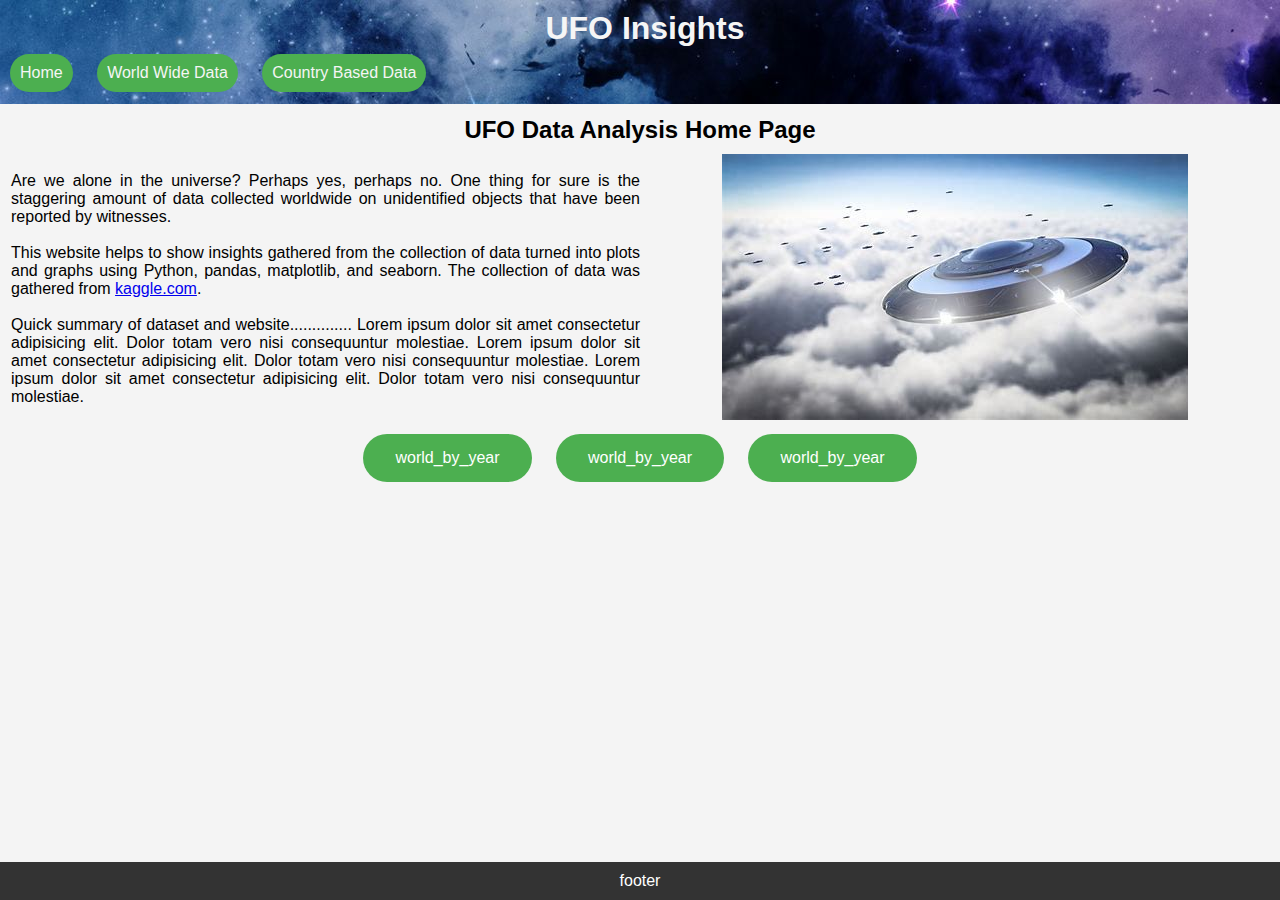
<file: index.HTML>
<!DOCTYPE html>
<html lang="en">
  <head>
    <meta charset="UTF-8" />
    <meta name="viewport" content="width=device-width, initial-scale=1.0" />
    <title>Home</title>
    <link rel="stylesheet" href="style.css" />
  </head>
  <body>
    <header>
      <h1 class="title">UFO Insights</h1>
      <nav>
        <ul>
          <li class="nav_button"><a href="index.html">Home</a></li>
          <li class="nav_button">
            <a href="world_by_year.html">World Wide Data</a>
          </li>
          <li class="nav_button"><a href="">Country Based Data</a></li>
        </ul>
      </nav>
    </header>
    <main>
      <h2>UFO Data Analysis Home Page</h2>
      <section class="text-image-container">
        <div class="text_content">
          <p>
            Are we alone in the universe? Perhaps yes, perhaps no. One thing for
            sure is the staggering amount of data collected worldwide on
            unidentified objects that have been reported by witnesses.
            <br />
            <br />
            This website helps to show insights gathered from the collection of
            data turned into plots and graphs using Python, pandas, matplotlib,
            and seaborn. The collection of data was gathered from
            <a href="https://kaggle.com" target="_blank">kaggle.com</a>.
            <br />
            <br />
            Quick summary of dataset and website.............. Lorem ipsum dolor
            sit amet consectetur adipisicing elit. Dolor totam vero nisi
            consequuntur molestiae. Lorem ipsum dolor sit amet consectetur
            adipisicing elit. Dolor totam vero nisi consequuntur molestiae.
            Lorem ipsum dolor sit amet consectetur adipisicing elit. Dolor totam
            vero nisi consequuntur molestiae.
          </p>
        </div>
        <div class="image_content">
          <img src="ufo.png" alt="UFO Image" />
        </div>
      </section>
      <section class="button-container">
        <a href="world_by_year.html" class="button">world_by_year</a>
        <a href="world_by_year.html" class="button">world_by_year</a>
        <a href="world_by_year.html" class="button">world_by_year</a>
      </section>
    </main>
    <footer>footer</footer>
  </body>
</html>
</file>
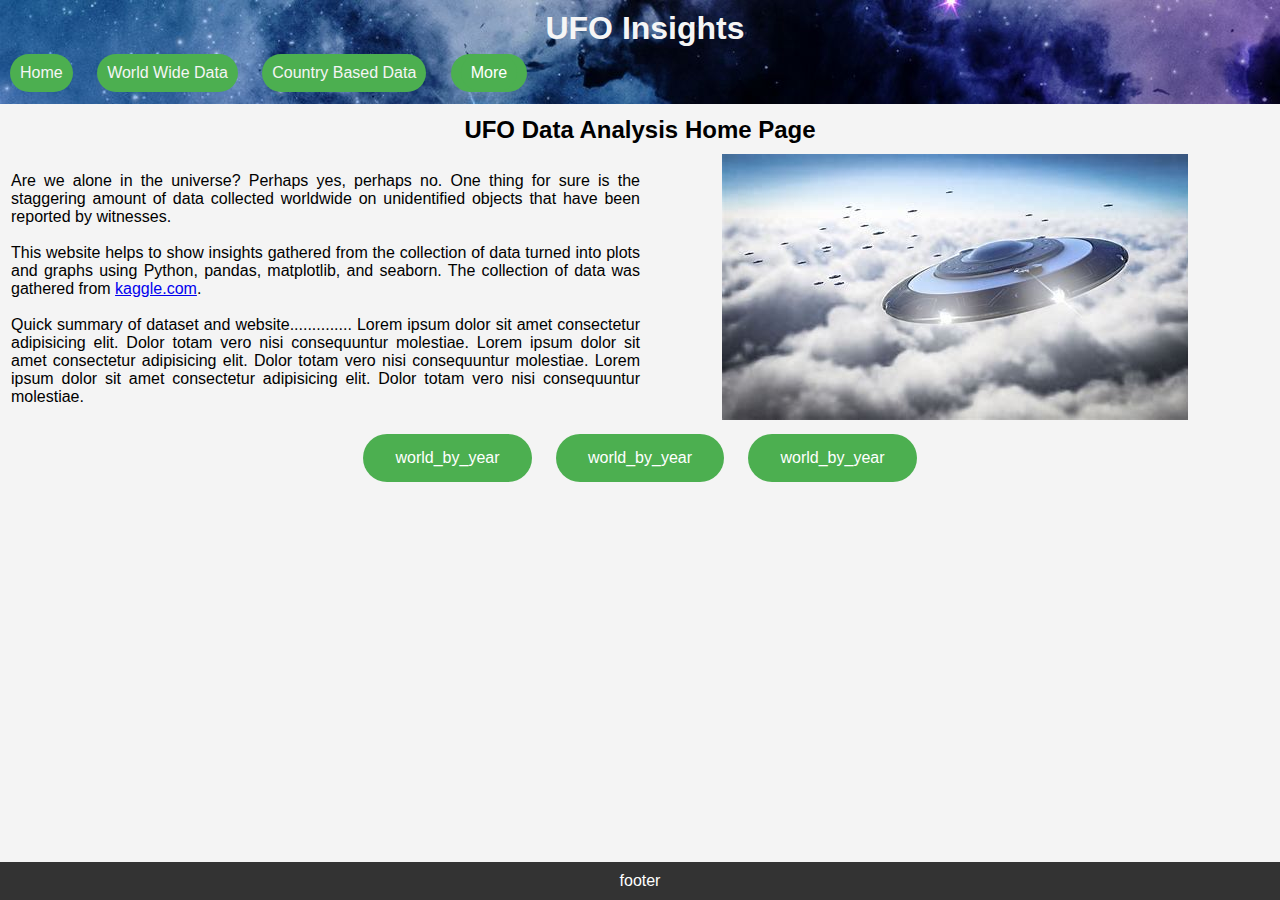
<file: index.html>
<!DOCTYPE html>
<html lang="en">
  <head>
    <meta charset="UTF-8" />
    <meta name="viewport" content="width=device-width, initial-scale=1.0" />
    <title>Home</title>
    <link rel="stylesheet" href="style.css" />
  </head>
  <body>
    <header>
      <h1 class="title">UFO Insights</h1>
      <nav>
        <ul>
          <li class="nav_button"><a href="index.html">Home</a></li>
          <li class="nav_button">
            <a href="world_by_year.html" target="_blank">World Wide Data</a>
          </li>
          <li class="nav_button"><a href="">Country Based Data</a></li>
          <li class="nav_button dropdown">
            <a href="#" class="dropbtn">More</a>
            <ul class="dropdown-content">
              <li><a href="index.html">Home</a></li>
              <li>
                <a href="world_by_year.html" target="_blank">World Wide Data</a>
              </li>
              <li><a href="">Country Based Data</a></li>
            </ul>
          </li>
        </ul>
      </nav>
    </header>
    <main>
      <h2>UFO Data Analysis Home Page</h2>
      <section class="text-image-container">
        <div class="text_content">
          <p>
            Are we alone in the universe? Perhaps yes, perhaps no. One thing for
            sure is the staggering amount of data collected worldwide on
            unidentified objects that have been reported by witnesses.
            <br />
            <br />
            This website helps to show insights gathered from the collection of
            data turned into plots and graphs using Python, pandas, matplotlib,
            and seaborn. The collection of data was gathered from
            <a href="https://kaggle.com" target="_blank">kaggle.com</a>.
            <br />
            <br />
            Quick summary of dataset and website.............. Lorem ipsum dolor
            sit amet consectetur adipisicing elit. Dolor totam vero nisi
            consequuntur molestiae. Lorem ipsum dolor sit amet consectetur
            adipisicing elit. Dolor totam vero nisi consequuntur molestiae.
            Lorem ipsum dolor sit amet consectetur adipisicing elit. Dolor totam
            vero nisi consequuntur molestiae.
          </p>
        </div>
        <div class="image_content">
          <img src="ufo.png" alt="UFO Image" />
        </div>
      </section>
      <section class="button-container">
        <a href="world_by_year.html" class="button" target="_blank"
          >world_by_year</a
        >
        <a href="world_by_year.html" class="button" target="_blank"
          >world_by_year</a
        >
        <a href="world_by_year.html" class="button" target="_blank"
          >world_by_year</a
        >
      </section>
    </main>
    <footer>footer</footer>
  </body>
</html>
</file>
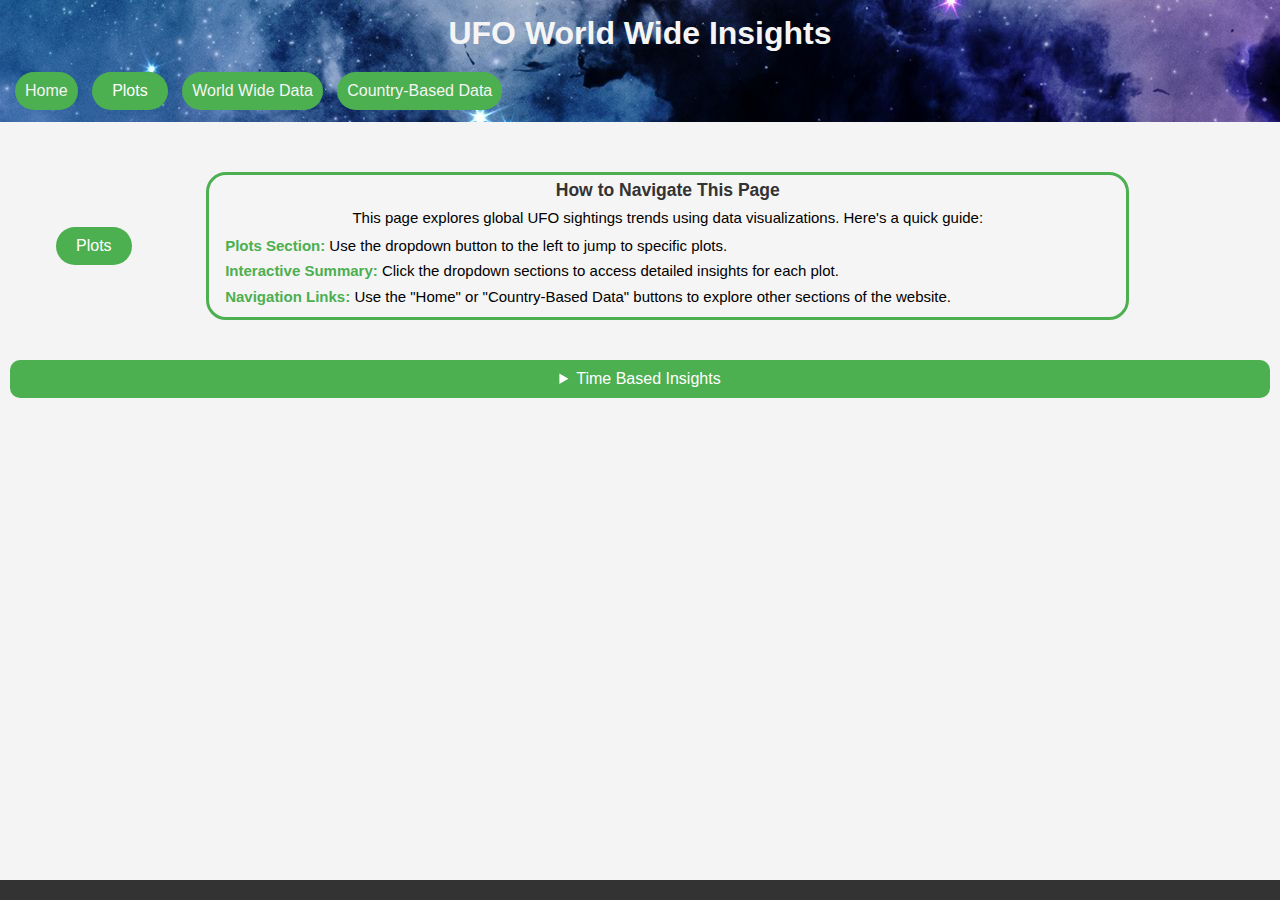
<file: comparison_plots.html>
<!DOCTYPE html>
<html lang="en">
  <head>
    <meta charset="UTF-8" />
    <meta name="viewport" content="width=device-width, initial-scale=1.0" />
    <title>World Wide Data</title>
    <link rel="stylesheet" href="comparison.css" />
  </head>
  <body>
    <header>
      <h1 class="title">UFO World Wide Insights</h1>
      <nav>
        <ul>
          <li class="nav_button"><a href="index.html">Home</a></li>
          <li class="nav_button dropdown">
            <a href="#" class="dropbtn">Plots</a>
            <ul class="dropdown-content">
              <li><a href="#world_by_year">World by Year</a></li>
              <li><a href="#world_by_month">World by Month</a></li>
              <li><a href="#world_by_day">World by Day</a></li>
              <li><a href="#world_by_hour">World by Hour</a></li>
            </ul>
          </li>
          <li class="nav_button">
            <a href="world_data.html">World Wide Data</a>
          </li>
          <li class="nav_button"><a href="">Country-Based Data</a></li>
        </ul>
      </nav>
    </header>
    <main>
      <div class="navigation-layout">
        <button class="plots-button">Plots</button>
        <section class="navigation-guide">
          <h3>How to Navigate This Page</h3>
          <p>
            This page explores global UFO sightings trends using data
            visualizations. Here's a quick guide:
          </p>
          <ul>
            <li>
              <strong>Plots Section:</strong> Use the dropdown button to the
              left to jump to specific plots.
            </li>
            <li>
              <strong>Interactive Summary:</strong> Click the dropdown sections
              to access detailed insights for each plot.
            </li>
            <li>
              <strong>Navigation Links:</strong> Use the "Home" or
              "Country-Based Data" buttons to explore other sections of the
              website.
            </li>
          </ul>
        </section>
      </div>
      <!-- Starts dropdown menu-->
      <details>
        <summary>Time Based Insights</summary>
        <div class="content">
          <!-- Section: Annual Trends -->
          <div class="text-image-wrapper">
            <section class="text-image-container" id="world_by_year">
              <div class="events_per_year_plot">
                <img src="events_per_year.png" alt="Events per Year Plot" />
              </div>
              <div>
                <h2>Annual Trends</h2>
                <p>
                  <b>Overview/Description:</b><br />
                  This bar graph illustrates the number of UFO sightings
                  reported each year. The data is sourced from Kaggle and spans
                  decades.
                </p>
                <ul>
                  <li>
                    Is there an overall increase or decrease in sightings over
                    time?
                  </li>
                  <li>Are there spikes during specific periods?</li>
                  <li>
                    Notable Years: Identify years with unusually high or low
                    sightings.
                  </li>
                  <li>
                    Are there clusters of heightened activity within particular
                    timeframes?
                  </li>
                </ul>
              </div>
              <div class="events_per_year_plot">
                <img src="events_per_year.png" alt="Events per Year Plot" />
              </div>
            </section>
          </div>
        </div>
      </details>
    </main>
    <footer></footer>
  </body>
</html>
</file>
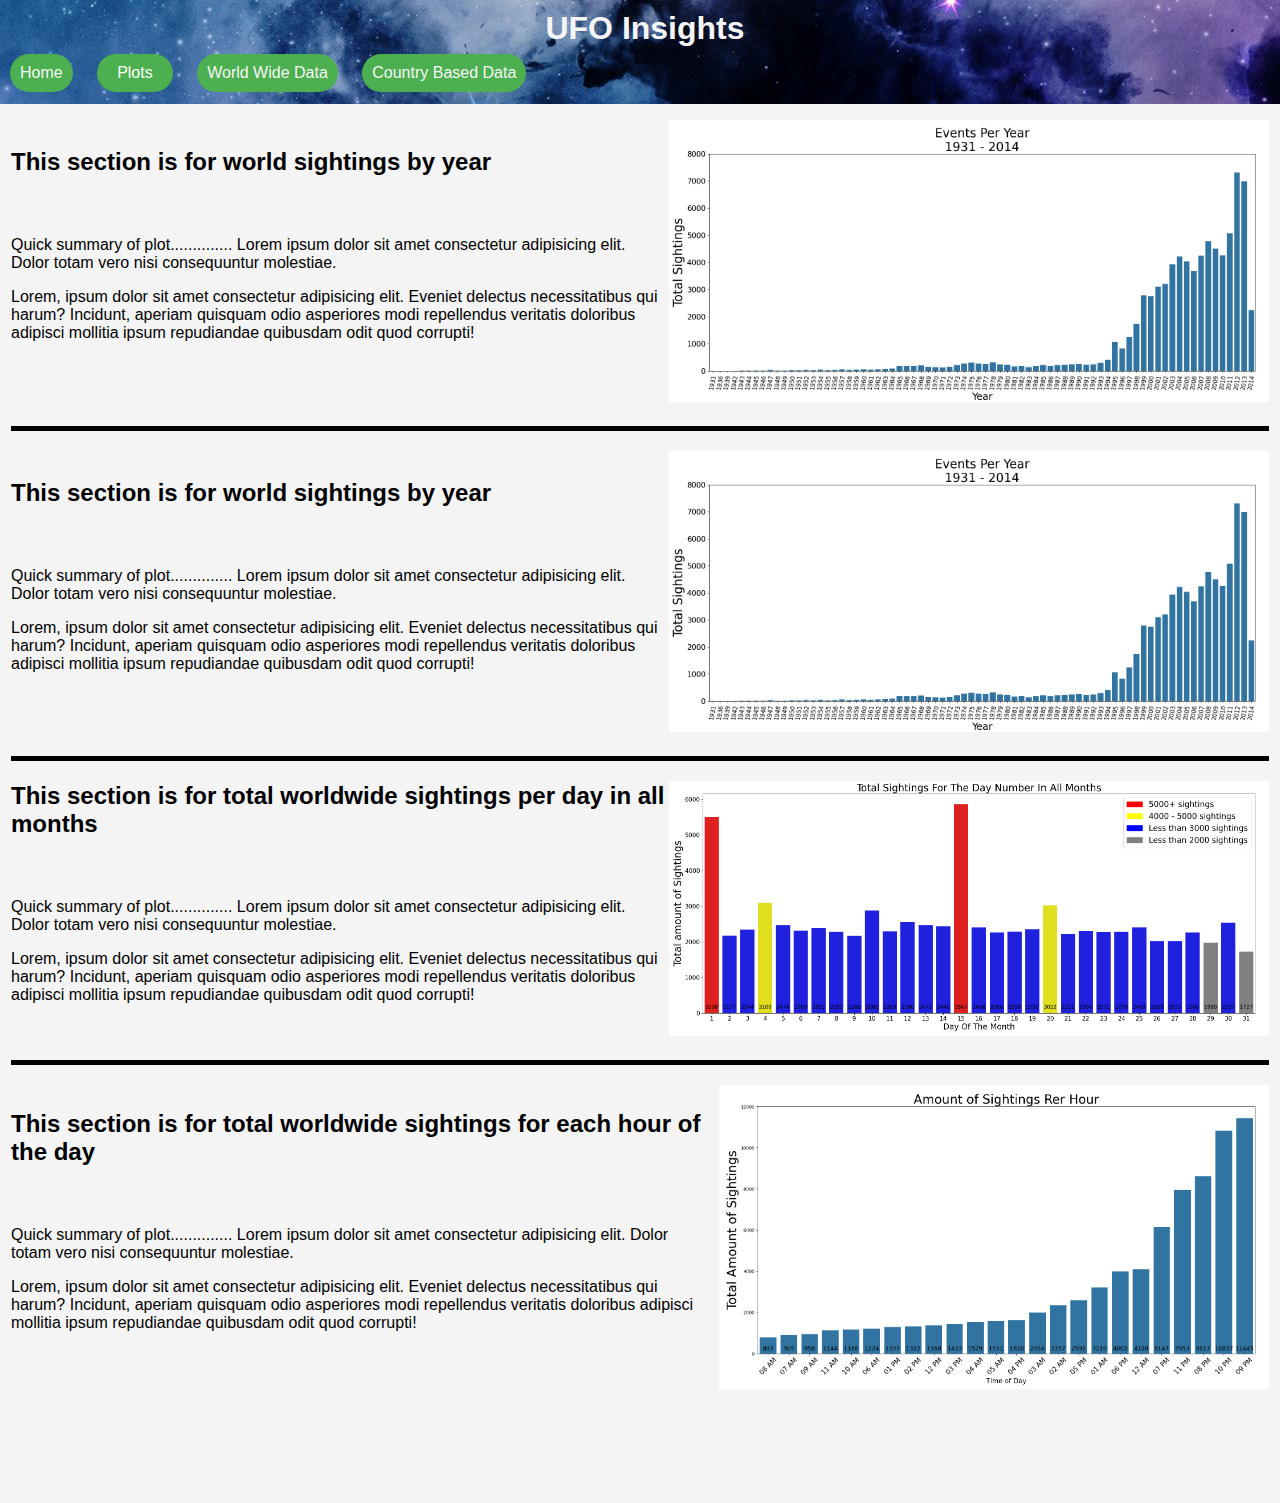
<file: world_by_year.html>
<!DOCTYPE html>
<html lang="en">
  <head>
    <meta charset="UTF-8" />
    <meta name="viewport" content="width=device-width, initial-scale=1.0" />
    <title>World By Year</title>
    <link rel="stylesheet" href="world_by_year.css" />
  </head>
  <body>
    <header>
      <h1 class="title">UFO Insights</h1>
      <nav>
        <ul>
          <li class="nav_button"><a href="index.html">Home</a></li>
          <li class="nav_button dropdown">
            <a href="#" class="dropbtn">Plots</a>
            <ul class="dropdown-content">
              <li><a href="#world_by_year">world_by_year</a></li>
              <li><a href="#world_by_month">world_by_month</a></li>
              <li><a href="#world_by_day">world_by_day</a></li>
              <li><a href="#world_by_hour">world_by_hour</a></li>
            </ul>
          </li>
          <li class="nav_button">
            <a href="world_by_year.html" target="_blank">World Wide Data</a>
          </li>
          <li class="nav_button"><a href="">Country Based Data</a></li>
        </ul>
      </nav>
    </header>
    <main>
      <div class="text-image-wrapper">
        <section class="text-image-container" id="world_by_year">
          <div>
            <h2>This section is for world sightings by year</h2>
            <p>
              Quick summary of plot.............. Lorem ipsum dolor sit amet
              consectetur adipisicing elit. Dolor totam vero nisi consequuntur
              molestiae.
            </p>
            <p>
              Lorem, ipsum dolor sit amet consectetur adipisicing elit. Eveniet
              delectus necessitatibus qui harum? Incidunt, aperiam quisquam odio
              asperiores modi repellendus veritatis doloribus adipisci mollitia
              ipsum repudiandae quibusdam odit quod corrupti!
            </p>
          </div>
          <div class="events_per_year_plot">
            <img src="events_per_year.png" alt="events_per_year plot" />
          </div>
        </section>
      </div>
      <hr class="line_break" />
      <div class="text-image-wrapper">
        <section class="text-image-container" id="world_by_month">
          <div>
            <h2>This section is for world sightings by year</h2>
            <p>
              Quick summary of plot.............. Lorem ipsum dolor sit amet
              consectetur adipisicing elit. Dolor totam vero nisi consequuntur
              molestiae.
            </p>
            <p>
              Lorem, ipsum dolor sit amet consectetur adipisicing elit. Eveniet
              delectus necessitatibus qui harum? Incidunt, aperiam quisquam odio
              asperiores modi repellendus veritatis doloribus adipisci mollitia
              ipsum repudiandae quibusdam odit quod corrupti!
            </p>
          </div>
          <div class="events_per_year_plot">
            <img src="events_per_year.png" alt="events_per_year plot" />
          </div>
        </section>
      </div>
      <hr class="line_break" />
      <div class="text-image-wrapper">
        <section class="text-image-container" id="world_by_day">
          <div>
            <h2>
              This section is for total worldwide sightings per day in all
              months
            </h2>
            <p>
              Quick summary of plot.............. Lorem ipsum dolor sit amet
              consectetur adipisicing elit. Dolor totam vero nisi consequuntur
              molestiae.
            </p>
            <p>
              Lorem, ipsum dolor sit amet consectetur adipisicing elit. Eveniet
              delectus necessitatibus qui harum? Incidunt, aperiam quisquam odio
              asperiores modi repellendus veritatis doloribus adipisci mollitia
              ipsum repudiandae quibusdam odit quod corrupti!
            </p>
          </div>
          <div class="events_per_day_plot">
            <img src="events_per_day_of_month.png" alt="events_per_day plot" />
          </div>
        </section>
      </div>
      <hr class="line_break" />
      <div class="text-image-wrapper">
        <section class="text-image-container" id="world_by_hour">
          <div>
            <h2>
              This section is for total worldwide sightings for each hour of the
              day
            </h2>
            <p>
              Quick summary of plot.............. Lorem ipsum dolor sit amet
              consectetur adipisicing elit. Dolor totam vero nisi consequuntur
              molestiae.
            </p>
            <p>
              Lorem, ipsum dolor sit amet consectetur adipisicing elit. Eveniet
              delectus necessitatibus qui harum? Incidunt, aperiam quisquam odio
              asperiores modi repellendus veritatis doloribus adipisci mollitia
              ipsum repudiandae quibusdam odit quod corrupti!
            </p>
          </div>
          <div class="events_per_hour_plot">
            <img src="events_per_hour_plot.png" alt="events_per_hour plot" />
          </div>
        </section>
      </div>
      <footer></footer>
    </main>
  </body>
</html>
</file>
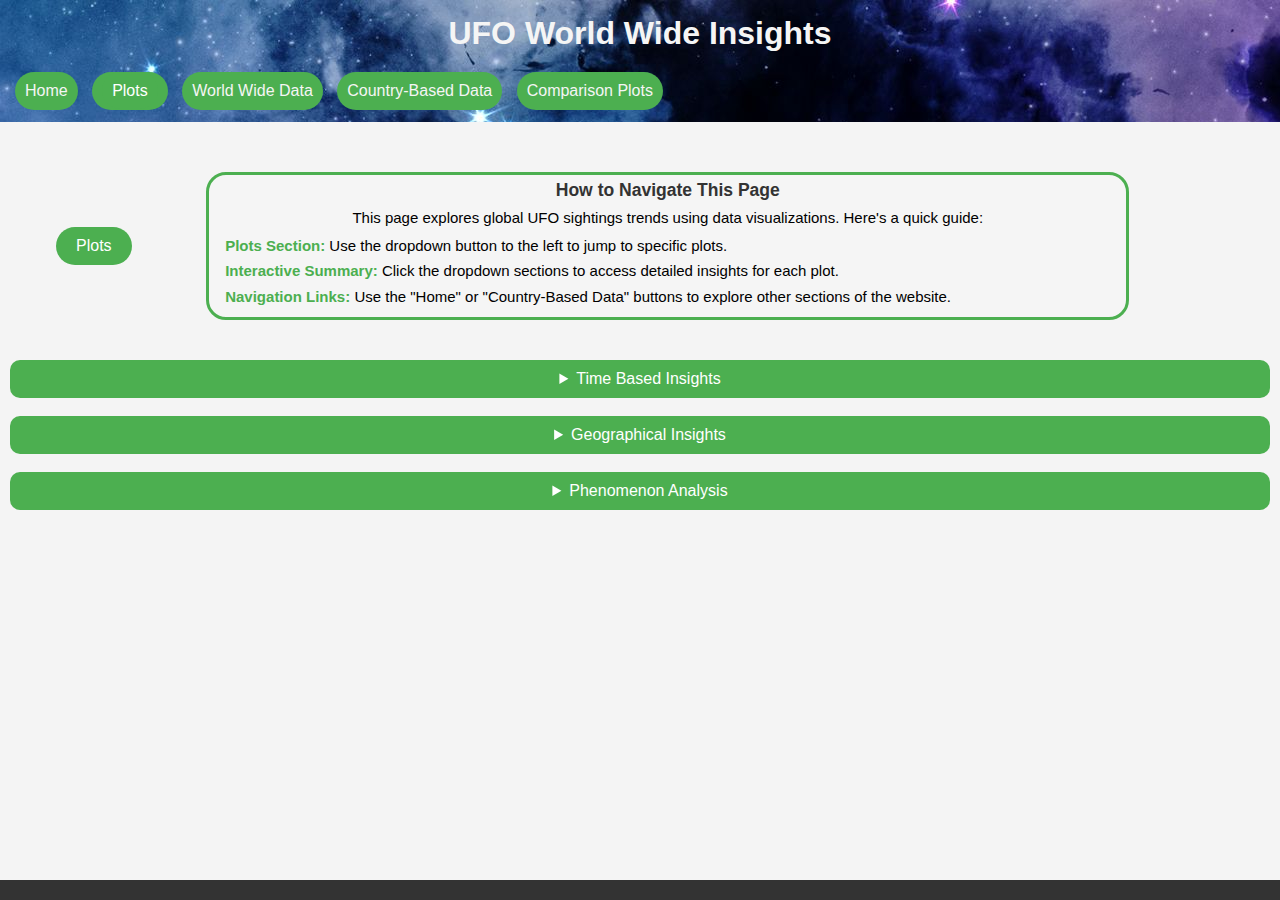
<file: world_data.html>
<!DOCTYPE html>
<html lang="en">
  <head>
    <meta charset="UTF-8" />
    <meta name="viewport" content="width=device-width, initial-scale=1.0" />
    <title>World Wide Data</title>
    <link rel="stylesheet" href="world_data.css" />
  </head>
  <body>
    <header>
      <h1 class="title">UFO World Wide Insights</h1>
      <nav>
        <ul>
          <li class="nav_button"><a href="index.html">Home</a></li>
          <li class="nav_button dropdown">
            <a href="#" class="dropbtn">Plots</a>
            <ul class="dropdown-content">
              <li><a href="#world_by_year">World by Year</a></li>
              <li><a href="#world_by_month">World by Month</a></li>
              <li><a href="#world_by_day">World by Day</a></li>
              <li><a href="#world_by_hour">World by Hour</a></li>
            </ul>
          </li>
          <li class="nav_button">
            <a href="world_data.html">World Wide Data</a>
          </li>
          <li class="nav_button"><a href="">Country-Based Data</a></li>
          <li class="nav_button">
            <a href="comparison_plots.html">Comparison Plots</a>
          </li>
        </ul>
      </nav>
    </header>
    <main>
      <div class="navigation-layout">
        <button class="plots-button">Plots</button>
        <section class="navigation-guide">
          <h3>How to Navigate This Page</h3>
          <p>
            This page explores global UFO sightings trends using data
            visualizations. Here's a quick guide:
          </p>
          <ul>
            <li>
              <strong>Plots Section:</strong> Use the dropdown button to the
              left to jump to specific plots.
            </li>
            <li>
              <strong>Interactive Summary:</strong> Click the dropdown sections
              to access detailed insights for each plot.
            </li>
            <li>
              <strong>Navigation Links:</strong> Use the "Home" or
              "Country-Based Data" buttons to explore other sections of the
              website.
            </li>
          </ul>
        </section>
      </div>
      <!-- Starts dropdown menu-->
      <details>
        <summary>Time Based Insights</summary>
        <div class="content">
          <!-- Section: Annual Trends -->
          <div class="text-image-wrapper">
            <section class="text-image-container" id="world_by_year">
              <div>
                <h2>Annual Trends</h2>
                <p>
                  <b>Overview/Description:</b><br />
                  This bar graph illustrates the number of UFO sightings
                  reported each year. The data is sourced from Kaggle and spans
                  decades.
                </p>
                <ul>
                  <li>
                    Is there an overall increase or decrease in sightings over
                    time?
                  </li>
                  <li>Are there spikes during specific periods?</li>
                  <li>
                    Notable Years: Identify years with unusually high or low
                    sightings.
                  </li>
                  <li>
                    Are there clusters of heightened activity within particular
                    timeframes?
                  </li>
                </ul>
              </div>
              <div class="events_per_year_plot">
                <img src="events_per_year.png" alt="Events per Year Plot" />
              </div>
            </section>
          </div>
          <hr class="line_break" />

          <!-- Section: Monthly Trends -->
          <div class="text-image-wrapper">
            <section class="text-image-container" id="world_by_month">
              <div>
                <h2>Monthly Trends</h2>
                <p>
                  <b>Overview/Description:</b><br />
                  This bar graph illustrates the number of UFO sightings
                  reported each month. The data is sourced from Kaggle and spans
                  decades.
                </p>
                <ul>
                  <li>
                    Is there an overall increase or decrease in sightings over
                    time?
                  </li>
                  <li>Are there spikes during specific periods?</li>
                  <li>
                    Notable Years: Identify years with unusually high or low
                    sightings.
                  </li>
                  <li>
                    Are there clusters of heightened activity within particular
                    timeframes?
                  </li>
                </ul>
              </div>
              <div class="events_per_month_plot">
                <img
                  src="per_month_worldwide.png"
                  alt="Events per Month Plot"
                />
              </div>
            </section>
          </div>
          <hr class="line_break" />

          <!-- Section: Daily Trends -->
          <div class="text-image-wrapper">
            <section class="text-image-container" id="world_by_day">
              <div>
                <h2>Daily Trends</h2>
                <p>
                  <b>Overview/Description:</b><br />
                  This bar graph illustrates the number of UFO sightings
                  reported each day across all years. The data is sourced from
                  Kaggle.
                </p>
                <ul>
                  <li>
                    Is there an overall increase or decrease in sightings over
                    time?
                  </li>
                  <li>Are there spikes during specific periods?</li>
                  <li>
                    Notable Years: Identify years with unusually high or low
                    sightings.
                  </li>
                  <li>
                    Are there clusters of heightened activity within particular
                    timeframes?
                  </li>
                </ul>
              </div>
              <div class="events_per_day_plot">
                <img
                  src="events_per_day_of_month.png"
                  alt="Events per Day Plot"
                />
              </div>
            </section>
          </div>
          <hr class="line_break" />

          <!-- Section: Hourly Trends -->
          <div class="text-image-wrapper">
            <section class="text-image-container" id="world_by_hour">
              <div>
                <h2>Hourly Trends</h2>
                <p>
                  <b>Overview/Description:</b><br />
                  This bar graph illustrates the number of UFO sightings
                  reported each hour across all years. The data is sourced from
                  Kaggle.
                </p>
                <ul>
                  <li>
                    Is there an overall increase or decrease in sightings over
                    time?
                  </li>
                  <li>Are there spikes during specific periods?</li>
                  <li>
                    Notable Years: Identify years with unusually high or low
                    sightings.
                  </li>
                  <li>
                    Are there clusters of heightened activity within particular
                    timeframes?
                  </li>
                </ul>
              </div>
              <div class="events_per_hour_plot">
                <img
                  src="events_per_hour_plot.png"
                  alt="Events per Hour Plot"
                />
              </div>
            </section>
          </div>
        </div>
      </details>
      <br />
      <!-- Starts dropdown menu-->
      <details>
        <summary>Geographical Insights</summary>
        <div class="content">
          <!-- Section: Annual Trends -->
          <div class="text-image-wrapper">
            <section class="text-image-container" id="world_by_year">
              <div>
                <h2>Annual Trends</h2>
                <p>
                  <b>Overview/Description:</b><br />
                  This bar graph illustrates the number of UFO sightings
                  reported each year. The data is sourced from Kaggle and spans
                  decades.
                </p>
                <ul>
                  <li>
                    Is there an overall increase or decrease in sightings over
                    time?
                  </li>
                  <li>Are there spikes during specific periods?</li>
                  <li>
                    Notable Years: Identify years with unusually high or low
                    sightings.
                  </li>
                  <li>
                    Are there clusters of heightened activity within particular
                    timeframes?
                  </li>
                </ul>
              </div>
              <div class="events_per_year_plot">
                <img src="events_per_year.png" alt="Events per Year Plot" />
              </div>
            </section>
          </div>
          <hr class="line_break" />
        </div>
      </details>
      <br />
      <!-- Starts dropdown menu-->
      <details>
        <summary>Phenomenon Analysis</summary>
        <div class="content">
          <!-- Section: Annual Trends -->
          <div class="text-image-wrapper">
            <section class="text-image-container" id="world_by_year">
              <div>
                <h2>Annual Trends</h2>
                <p>
                  <b>Overview/Description:</b><br />
                  This bar graph illustrates the number of UFO sightings
                  reported each year. The data is sourced from Kaggle and spans
                  decades.
                </p>
                <ul>
                  <li>
                    Is there an overall increase or decrease in sightings over
                    time?
                  </li>
                  <li>Are there spikes during specific periods?</li>
                  <li>
                    Notable Years: Identify years with unusually high or low
                    sightings.
                  </li>
                  <li>
                    Are there clusters of heightened activity within particular
                    timeframes?
                  </li>
                </ul>
              </div>
              <div class="events_per_year_plot">
                <img src="events_per_year.png" alt="Events per Year Plot" />
              </div>
            </section>
          </div>
          <hr class="line_break" />
        </div>
      </details>
    </main>
    <footer></footer>
  </body>
</html>
</file>
<file: style.css>
body {
    font-family: Arial, sans-serif;
    margin: 0;
    padding: 0;
    background-color: #f4f4f4;
}

header {
    background-image: url(banner.png);
    color: whitesmoke;
    padding: 5px;
    text-align: center;

}

header h1 {
    margin-left: 10px;
    margin-bottom: 1px;
    margin-top:  5px;
}

nav ul {
    list-style-type: none;
    padding: 0;
    margin-top: 5px;
    margin-bottom: 5px;
    text-align: left;
}

nav ul li {
    display: inline;
    margin: 0 15px;
    
}

nav ul li a {
    color: whitesmoke;
    text-decoration: none;
}

nav ul li a:hover {
    color: rgb(23, 224, 113);
}

.nav_button {
    background-color: #4CAF50;
    border: none;
    border-radius: 20px;
    color: white;
    padding: 10px 10px;
    text-align: center;
    text-decoration: none;
    display: inline-block;
    font-size: 16px;
    margin: 15px;
    margin-left: 5px;
    margin-top: 2px;
    margin-bottom: 2px;
    cursor: pointer;
    transition: background-color 0.6s ease;
}

.nav_button:hover {
    background-color: black;
}

main {
    padding: 10px;
    margin: 1px;
    margin-bottom: 100px;
}

main h2 {
    margin-top: 1px;
    text-align: center;

}

.text-image-container {
    display: flex;
    align-items: center;
    justify-content: space-between;
    margin-top: -10px
}
    
.text_content {
    width: 50%;
    text-align: justify;
}

.image_content {
    width: 50%;
    text-align: center;
}

.image_content img {
    max-width: 100%;
    height: auto;
}
    
.button-container {
    text-align: center;
}

.button {
    background-color: #4CAF50;
    border: none;
    border-radius: 25px;
    color: white;
    padding: 15px 32px;
    text-align: center;
    text-decoration: none;
    display: inline-block;
    font-size: 16px;
    margin: 10px;
    cursor: pointer;
    transition: background-color 0.6s ease;
}

.button:hover {
    background-color: #333;
}

footer {
    background-color: #333;
    color: white;
    text-align: center;
    padding: 10px 0;
    position: fixed;
    width: 100%;
    bottom: 0;
}


/* New CSS for Dropdown */
.dropdown {
    position: relative;
    display: inline-block;
    }
    
.dropbtn {
    background-color: #4CAF50;
    color: white;
    padding: 10px 10px;
    border: none;
    cursor: pointer;
    border-radius: 20px;
    font-size: 16px;
    }
    
.dropdown-content {
    display: none;
    position: absolute;
    background-color: #f9f9f9;
    min-width: 160px;
    box-shadow: 0px 8px 16px 0px rgba(0,0,0,0.2);
    z-index: 1;
    border-radius: 20px;
    }
    

.dropdown-content a {
    color: black;
    padding: 12px 16px;
    text-decoration: none;
    display: block;
    border-radius: 20px;
}
    
.dropdown-content a:hover {
    background-color: #00000072;
}
    
.dropdown:hover .dropdown-content {
    display: block;
}
    
.dropdown:hover .dropbtn {
    background-color: black;
}
</file>
<file: comparison.css>
body {
font-family: Arial, sans-serif;
margin: 0;
padding: 0;
background-color: #f4f4f4;
}

header {
background-image: url(banner.png);
color: whitesmoke;
padding: 5px;
text-align: center;
}

header h1 {
margin: 10px 0 5px;
}

nav ul {
list-style-type: none;
padding: 0;
margin: 5px;
text-align: left;
}

nav ul li {
display: inline;
margin: 0 15px;
}

nav ul li a {
color: whitesmoke;
text-decoration: none;
}

nav ul li a:hover {
color: rgb(23, 224, 113);
}

.nav_button {
background-color: #4CAF50;
border: none;
border-radius: 20px;
color: white;
padding: 10px;
text-align: center;
display: inline-block;
font-size: 16px;
margin: 15px 5px 2px;
cursor: pointer;
transition: background-color 0.6s ease;
}

.nav_button:hover {
background-color: black;
}

.dropdown {
position: relative;
display: inline-block;
}

.dropbtn {
background-color: #4CAF50;
color: white;
padding: 10px;
border: none;
cursor: pointer;
border-radius: 20px;
font-size: 16px;
}

.dropdown-content {
display: none;
position: absolute;
background-color: #f9f9f9;
min-width: 160px;
box-shadow: 0px 8px 16px rgba(0, 0, 0, 0.2);
z-index: 1;
border-radius: 20px;
}

.dropdown-content a {
color: black;
padding: 12px 16px;
text-decoration: none;
display: block;
}

.dropdown-content a:hover {
background-color: #00000072;
}

.dropdown:hover .dropdown-content {
display: block;
}

.dropdown:hover .dropbtn {
background-color: black;
}

main {
padding: 10px;
margin-bottom: 100px;
}

/* Navigation guide*/
.navigation-guide {
background-color:whitesmoke;
padding: 5px;
margin: 20px auto;
width: 90%;
border: 3px solid #4CAF50;
border-radius: 20px;
text-align: center;
font-size: 15px;
}

.navigation-layout {
display: flex;
align-items: center; /* Vertically centers the button and guide */
justify-content: center; /* Aligns both items horizontally in the container */
gap: 60px; /* Adds space between the button and the guide */
margin: 20px auto; /* Centers the entire layout on the page */
width: 80%; /* Adjusts the layout width, responsive to screen size */
}

.plots-button {
background-color: #4CAF50;
color: white;
border: none;
border-radius: 20px;
padding: 10px 20px;
font-size: 16px;
cursor: pointer;
transition: background-color 0.3s ease;
margin-left: -80px;

}

.plots-button:hover {
background-color: #333;
}

.navigation-guide h3 {
margin-top: 0;
color: #333;
}
.navigation-guide p {
margin-top: -10px;
}
.navigation-guide ul {
list-style-type: none;
padding: 1px;
text-align: left;
margin-top: -10px;
margin-bottom: 0;
}
.navigation-guide ul li {
margin: 3px 0;
line-height: 1.5;
margin-left: 10px;
}
.navigation-guide ul li strong {
color: #4CAF50;
}

details summary {
background-color: #4CAF50;
color: white;
padding: 10px;
font-size: 16px;
border-radius: 10px;
cursor: pointer;
text-align: center;
}

details summary:hover {
background-color: black;
}

details .content {
padding: 10px;
margin-top: 10px;
background-color: #f4f4f4;
border: 1px solid #ddd;
border-radius: 5px;
}

.text-image-container {
display: flex;
flex-direction: row;
align-items: center;
justify-content: space-between;
margin-top: 5px;
}

.text-image-container h2 {
text-align: center;
}

.text-image-container p {
margin-right: 15px;
margin-left: 15px;
}

.events_per_year_plot img,
.events_per_day_plot img {
width: 400px;
}

.line_break {
height: 3px; /* Adjust height if needed */
background-color: black; /* Keep the color */
margin-top: 20px;
margin-bottom: 20px;
}

footer {
background-color: #333;
color: white;
text-align: center;
padding: 10px 0;
position: fixed;
width: 100%;
bottom: 0;
}

@media (max-width: 768px) {
/* Body adjustments for better readability */
body {
font-size: 14px; /* Reduce font size slightly for smaller screens */
}

/* Navigation: Stacking items vertically */
nav ul {
display: flex;
flex-direction: column; /* Stack nav items vertically */
align-items: center; /* Center-align nav items */
margin: 0; /* Remove extra spacing */
}

nav ul li {
margin: 5px 0; /* Add spacing between vertical items */
}

.nav_button, .dropbtn {
width: 90%; /* Make buttons stretch across most of the screen */
text-align: center; /* Center button text */
padding: 10px 15px; /* Adjust padding for touch targets */
}

.dropdown-content {
min-width: 100%; /* Expand dropdown to fit smaller screens */
}

/* Navigation guide and plots button layout */
.navigation-layout {
flex-direction: column; /* Stack guide and button vertically */
gap: 15px; /* Add spacing between stacked items */
width: 100%; /* Use full width for mobile screens */
}

.plots-button {
width: 90%; /* Stretch button across screen */
margin-left: 0; /* Center align the button */
}

.navigation-guide {
width: 95%; /* Slightly reduce width for a snug fit */
}

/* Details Section */
details summary {
font-size: 14px; /* Shrink font size */
padding: 8px; /* Adjust padding */
}

/* Text-image container layout */
.text-image-container {
flex-direction: column; /* Stack images and text vertically */
gap: 20px; /* Add spacing between items */
align-items: center; /* Center items */
}

.text-image-container img {
width: 95%; /* Ensure images fit within screen width */
height: auto; /* Keep aspect ratio */
}

/* Footer adjustments */
footer {
font-size: 14px; /* Reduce font size */
padding: 10px; /* Adjust padding for smaller screens */
}
}
</file>
<file: world_by_year.css>
body {
    font-family: Arial, sans-serif;
    margin: 0;
    padding: 0;
    background-color: #f4f4f4;
}

header {
    background-image: url(banner.png);
    color: whitesmoke;
    padding: 5px;
    text-align: center;

}

header h1 {
    margin-left: 10px;
    margin-bottom: 1px;
    margin-top:  5px;
}

nav ul {
    list-style-type: none;
    padding: 0;
    margin-top: 5px;
    margin-bottom: 5px;
    text-align: left;
}

nav ul li {
    display: inline;
    margin: 0 15px;
    
}

nav ul li a {
    color: whitesmoke;
    text-decoration: none;
}

nav ul li a:hover {
    color: rgb(23, 224, 113);
}

.nav_button {
    background-color: #4CAF50;
    border: none;
    border-radius: 20px;
    color: white;
    padding: 10px 10px;
    text-align: center;
    text-decoration: none;
    display: inline-block;
    font-size: 16px;
    margin: 15px;
    margin-left: 5px;
    margin-top: 2px;
    margin-bottom: 2px;
    cursor: pointer;
    transition: background-color 0.6s ease;
}

.nav_button:hover {
    background-color: black;
}

/* New CSS for Dropdown */
.dropdown {
    position: relative;
    display: inline-block;
    }
    
.dropbtn {
    background-color: #4CAF50;
    color: white;
    padding: 10px 10px;
    border: none;
    cursor: pointer;
    border-radius: 20px;
    font-size: 16px;
    }
    
.dropdown-content {
    display: none;
    position: absolute;
    background-color: #f9f9f9;
    min-width: 160px;
    box-shadow: 0px 8px 16px 0px rgba(0,0,0,0.2);
    z-index: 1;
    border-radius: 20px;
    }
    

.dropdown-content a {
    color: black;
    padding: 12px 16px;
    text-decoration: none;
    display: block;
    border-radius: 20px;
}
    
.dropdown-content a:hover {
    background-color: #00000072;
}
    
.dropdown:hover .dropdown-content {
    display: block;
}
    
.dropdown:hover .dropbtn {
    background-color: black;
}

main {
    padding: 10px;
    margin: 1px;
    margin-bottom: 100px;
}

.text-image-container {
    display: flex;
    flex-direction: row;
    align-items: center;
    justify-content: space-between;
    margin-top: 5px;
}

.text-image-container h2 {
    position: relative;
    margin-top: -20px;
    margin-bottom: 60px;
}

.text-image-container p {
    margin-right: 10px;
}

.text-image-wrapper {
    display: block;
    width: 100%;
}

.events_per_year_plot img {
    width: 600px;
}

.events_per_day_plot img {
    width: 600px;
}

.events_per_hour_plot img {
    width: 550px;
}

.line_break {
    border: none;
    height: 5px;
    background-color: black;
    margin: 0;
    margin-top: 20px;
    margin-bottom: 20px;
}
</file>
<file: world_data.css>
body {
    font-family: Arial, sans-serif;
    margin: 0;
    padding: 0;
    background-color: #f4f4f4;
  }
  
  header {
    background-image: url(banner.png);
    color: whitesmoke;
    padding: 5px;
    text-align: center;
  }
  
  header h1 {
    margin: 10px 0 5px;
  }
  
  nav ul {
    list-style-type: none;
    padding: 0;
    margin: 5px;
    text-align: left;
  }
  
  nav ul li {
    display: inline;
    margin: 0 15px;
  }
  
  nav ul li a {
    color: whitesmoke;
    text-decoration: none;
  }
  
  nav ul li a:hover {
    color: rgb(23, 224, 113);
  }
  
  .nav_button {
    background-color: #4CAF50;
    border: none;
    border-radius: 20px;
    color: white;
    padding: 10px;
    text-align: center;
    display: inline-block;
    font-size: 16px;
    margin: 15px 5px 2px;
    cursor: pointer;
    transition: background-color 0.6s ease;
  }
  
  .nav_button:hover {
    background-color: black;
  }
  
  .dropdown {
    position: relative;
    display: inline-block;
  }
  
  .dropbtn {
    background-color: #4CAF50;
    color: white;
    padding: 10px;
    border: none;
    cursor: pointer;
    border-radius: 20px;
    font-size: 16px;
  }
  
  .dropdown-content {
    display: none;
    position: absolute;
    background-color: #f9f9f9;
    min-width: 160px;
    box-shadow: 0px 8px 16px rgba(0, 0, 0, 0.2);
    z-index: 1;
    border-radius: 20px;
  }
  
  .dropdown-content a {
    color: black;
    padding: 12px 16px;
    text-decoration: none;
    display: block;
  }
  
  .dropdown-content a:hover {
    background-color: #00000072;
  }
  
  .dropdown:hover .dropdown-content {
    display: block;
  }
  
  .dropdown:hover .dropbtn {
    background-color: black;
  }
  
  main {
    padding: 10px;
    margin-bottom: 100px;
  }

/* Navigation guide*/
.navigation-guide {
  background-color:whitesmoke;
  padding: 5px;
  margin: 20px auto;
  width: 90%;
  border: 3px solid #4CAF50;
  border-radius: 20px;
  text-align: center;
  font-size: 15px;
}

.navigation-layout {
  display: flex;
  align-items: center; /* Vertically centers the button and guide */
  justify-content: center; /* Aligns both items horizontally in the container */
  gap: 60px; /* Adds space between the button and the guide */
  margin: 20px auto; /* Centers the entire layout on the page */
  width: 80%; /* Adjusts the layout width, responsive to screen size */
}

.plots-button {
  background-color: #4CAF50;
  color: white;
  border: none;
  border-radius: 20px;
  padding: 10px 20px;
  font-size: 16px;
  cursor: pointer;
  transition: background-color 0.3s ease;
  margin-left: -80px;

}

.plots-button:hover {
  background-color: #333;
}

.navigation-guide h3 {
  margin-top: 0;
  color: #333;
}
.navigation-guide p {
  margin-top: -10px;
}
.navigation-guide ul {
  list-style-type: none;
  padding: 1px;
  text-align: left;
  margin-top: -10px;
  margin-bottom: 0;
}
.navigation-guide ul li {
  margin: 3px 0;
  line-height: 1.5;
  margin-left: 10px;
}
.navigation-guide ul li strong {
  color: #4CAF50;
}
  
  details summary {
    background-color: #4CAF50;
    color: white;
    padding: 10px;
    font-size: 16px;
    border-radius: 10px;
    cursor: pointer;
    text-align: center;
  }
  
  details summary:hover {
    background-color: black;
  }
  
  details .content {
    padding: 10px;
    margin-top: 10px;
    background-color: #f4f4f4;
    border: 1px solid #ddd;
    border-radius: 5px;
  }
  
  .text-image-container {
    display: flex;
    flex-direction: row;
    align-items: center;
    justify-content: space-between;
    margin-top: 5px;
  }
  
  .text-image-container h2 {
    margin: 0 0 20px;
  }
  
  .text-image-container p {
    margin-right: 10px;
  }
  
  .events_per_year_plot img,
  .events_per_day_plot img {
    width: 600px;
  }
  
  .events_per_month_plot img {
    width: 500px;
    height: 300px;
  }
  
  .events_per_hour_plot img {
    width: 550px;
  }
  
  .line_break {
    height: 3px; /* Adjust height if needed */
    background-color: black; /* Keep the color */
    margin-top: 20px;
    margin-bottom: 20px;
  }
  
footer {
    background-color: #333;
    color: white;
    text-align: center;
    padding: 10px 0;
    position: fixed;
    width: 100%;
    bottom: 0;
}

@media (max-width: 768px) {
  /* Body adjustments for better readability */
  body {
    font-size: 14px; /* Reduce font size slightly for smaller screens */
  }

  /* Navigation: Stacking items vertically */
  nav ul {
    display: flex;
    flex-direction: column; /* Stack nav items vertically */
    align-items: center; /* Center-align nav items */
    margin: 0; /* Remove extra spacing */
  }

  nav ul li {
    margin: 5px 0; /* Add spacing between vertical items */
  }

  .nav_button, .dropbtn {
    width: 90%; /* Make buttons stretch across most of the screen */
    text-align: center; /* Center button text */
    padding: 10px 15px; /* Adjust padding for touch targets */
  }

  .dropdown-content {
    min-width: 100%; /* Expand dropdown to fit smaller screens */
  }

  /* Navigation guide and plots button layout */
  .navigation-layout {
    flex-direction: column; /* Stack guide and button vertically */
    gap: 15px; /* Add spacing between stacked items */
    width: 100%; /* Use full width for mobile screens */
  }

  .plots-button {
    width: 90%; /* Stretch button across screen */
    margin-left: 0; /* Center align the button */
  }

  .navigation-guide {
    width: 95%; /* Slightly reduce width for a snug fit */
  }

  /* Details Section */
  details summary {
    font-size: 14px; /* Shrink font size */
    padding: 8px; /* Adjust padding */
  }

  /* Text-image container layout */
  .text-image-container {
    flex-direction: column; /* Stack images and text vertically */
    gap: 20px; /* Add spacing between items */
    align-items: center; /* Center items */
  }

  .text-image-container img {
    width: 95%; /* Ensure images fit within screen width */
    height: auto; /* Keep aspect ratio */
  }

  /* Footer adjustments */
  footer {
    font-size: 14px; /* Reduce font size */
    padding: 10px; /* Adjust padding for smaller screens */
  }
}
</file>
